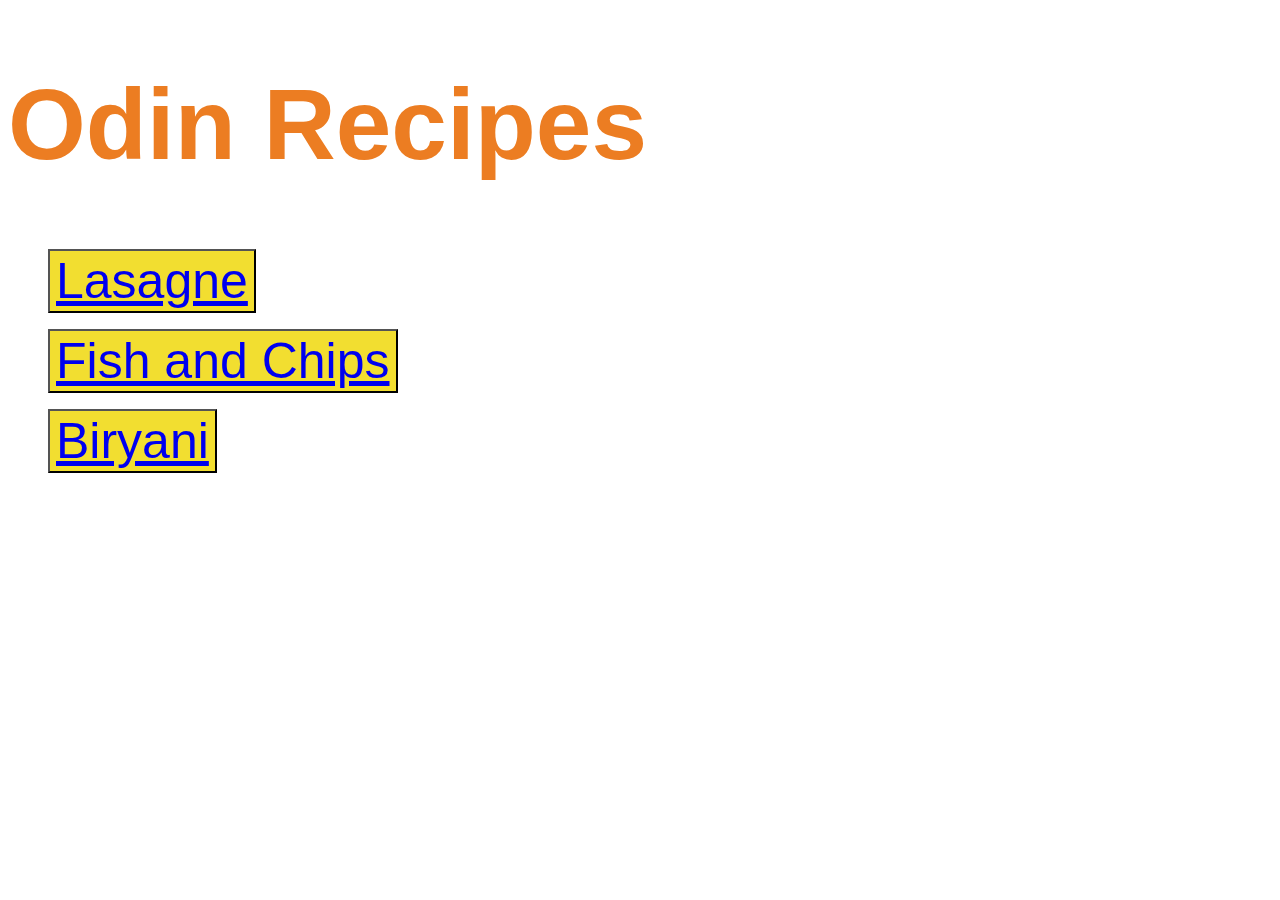
<file: index.html>
<!DOCTYPE html>
<html lang="en">
<head>
    <meta charset="UTF-8">
    <meta http-equiv="X-UA-Compatible" content="IE=edge">
    <meta name="viewport" content="width=device-width, initial-scale=1.0">
    <title>Odin Recipes</title>
    <link rel="stylesheet" href="style.css">
</head>
<body>
    <h1 class="main-header">Odin Recipes</h1>
        <ul>
            <p><button class="button-label"><a href="./pages/lasagne/lasagne.html">Lasagne</a></button></p>

            <p><button class="button-label"><a href="./pages/chips/chips.html">Fish and Chips</a></button></p>

            <p><button class="button-label"><a href="./pages/biryani/biryani.html">Biryani</a></button></p>
        </ul>
</body>
</html>
</file>
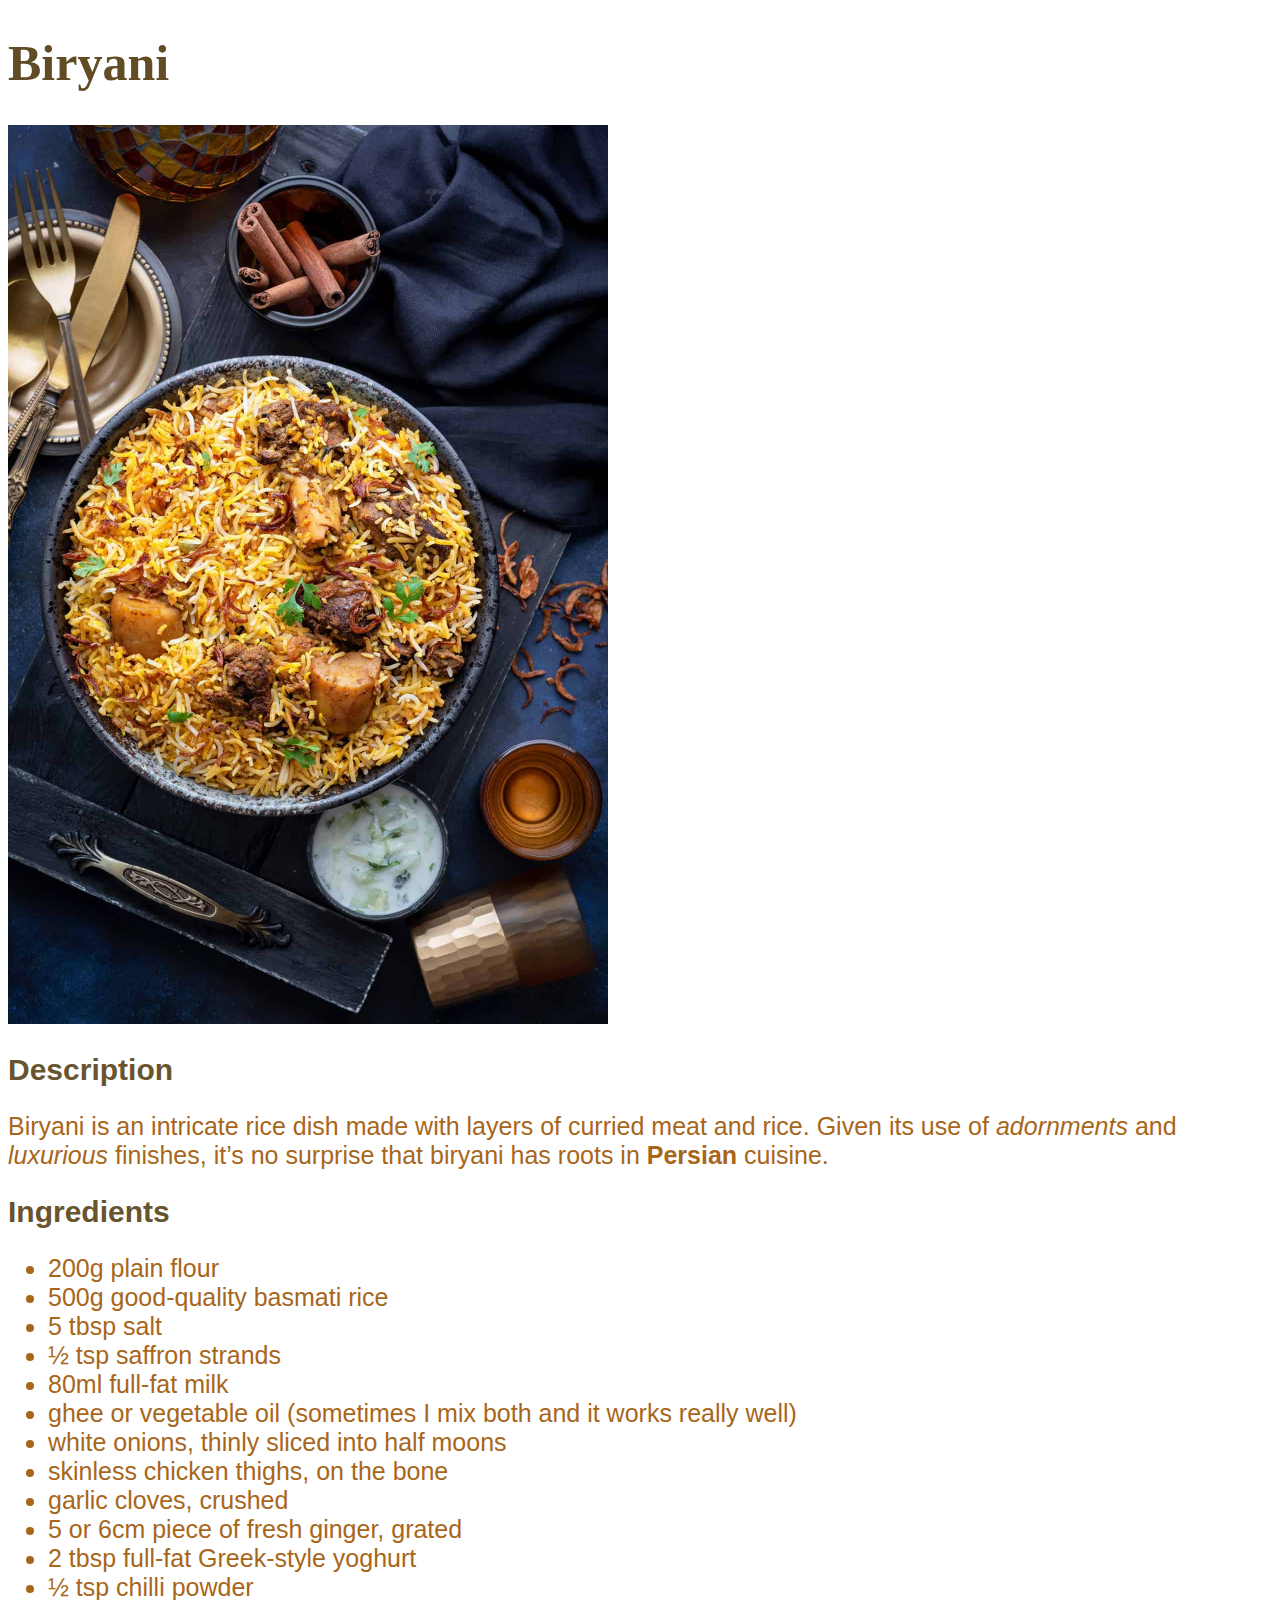
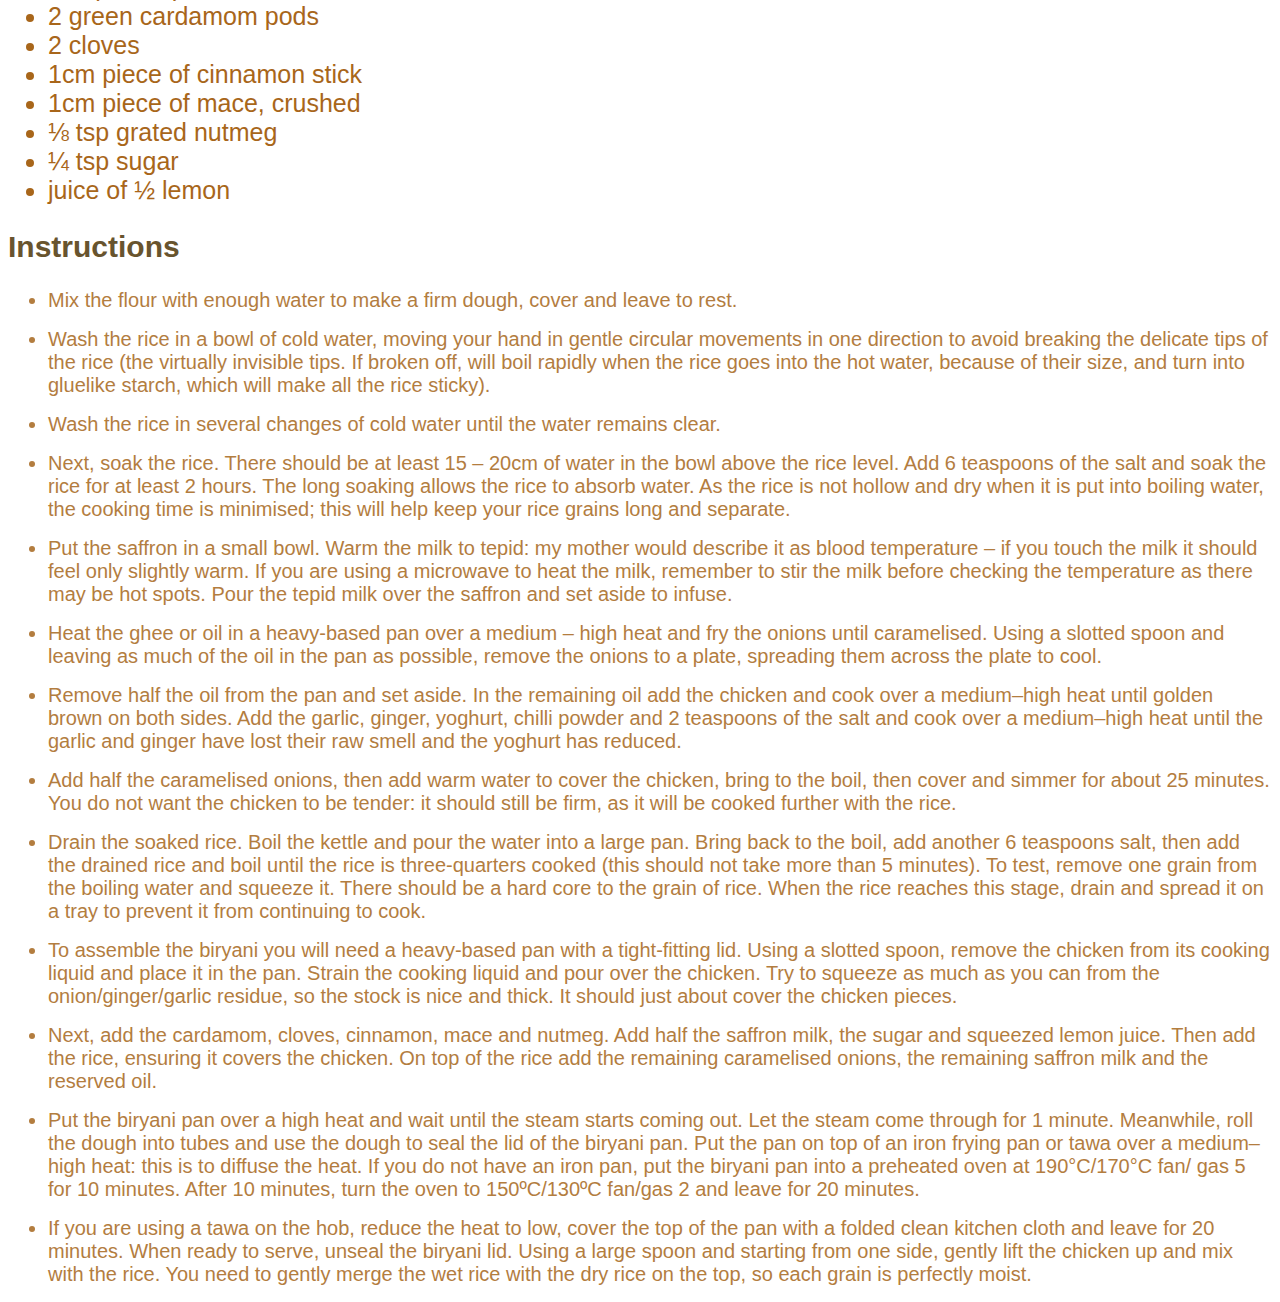
<file: pages/biryani/biryani.html>
<!DOCTYPE html>
<html lang="en">
<head>
    <meta charset="UTF-8">
    <meta http-equiv="X-UA-Compatible" content="IE=edge">
    <meta name="viewport" content="width=device-width, initial-scale=1.0">
    <title>Biryani</title>
    <link rel="stylesheet" href="style.css">
</head>
<body>
    <h1 class="heading">Biryani</h1>

    <img class="main-image" src="../../images/biryani.jpg">

    <h2 class="main-heading">Description</h2>
        <p class="description">Biryani is an intricate rice dish made with layers of curried meat and rice. Given 
            its use of <em>adornments</em>  and <em>luxurious</em> finishes, it’s no surprise that biryani has roots 
            in <strong>Persian</strong> cuisine.</p>

    <h2 class="main-heading">Ingredients</h2>
            <ul>
                <li class="uolist-item">200g plain flour</li>
                <li class="uolist-item">500g good-quality basmati rice</li>
                <li class="uolist-item">5 tbsp salt</li>
                <li class="uolist-item">½ tsp saffron strands</li>
                <li class="uolist-item">80ml full-fat milk</li>
                <li class="uolist-item">ghee or vegetable oil (sometimes I mix both and it works really well)</li>
                <li class="uolist-item">white onions, thinly sliced into half moons</li>
                <li class="uolist-item">skinless chicken thighs, on the bone</li>
                <li class="uolist-item">garlic cloves, crushed</li>
                <li class="uolist-item">5 or 6cm piece of fresh ginger, grated</li>
                <li class="uolist-item">2 tbsp full-fat Greek-style yoghurt</li>
                <li class="uolist-item">½ tsp chilli powder</li>
                <li class="uolist-item">2 green cardamom pods</li>
                <li class="uolist-item">2 cloves</li>
                <li class="uolist-item">1cm piece of cinnamon stick</li>
                <li class="uolist-item">1cm piece of mace, crushed</li>
                <li class="uolist-item">⅛ tsp grated nutmeg</li>
                <li class="uolist-item">¼ tsp sugar</li>
                <li class="uolist-item">juice of ½ lemon</li>
            </ul>

    <h2 class="main-heading">Instructions</h2>
        <ul>
            <p><li class="olist-item">Mix the flour with enough water to make a firm dough, cover and leave to rest.</li></p>
            <p><li class="olist-item">Wash the rice in a bowl of cold water, moving your hand in gentle circular movements 
                in one direction to avoid breaking the delicate tips of the rice (the virtually invisible tips. 
                If broken off, will boil rapidly when the rice goes into the hot water, because of their size, 
                and turn into gluelike starch, which will make all the rice sticky).</li></p> 
            <p><li class="olist-item">Wash the rice in several changes of cold water until the water remains clear.</li></p>
            <p><li class="olist-item">Next, soak the rice. There should be at least 15 – 20cm of water in the bowl above the rice level. 
                Add 6 teaspoons of the salt and soak the rice for at least 2 hours. The long soaking allows the 
                rice to absorb water. As the rice is not hollow and dry when it is put into boiling water, the cooking 
                time is minimised; this will help keep your rice grains long and separate.</li></p>
            <p><li class="olist-item">Put the saffron in a small bowl. Warm the milk to tepid: my mother would describe it as blood 
                temperature – if you touch the milk it should feel only slightly warm. If you are using a microwave 
                to heat the milk, remember to stir the milk before checking the temperature as there may be hot spots.
                Pour the tepid milk over the saffron and set aside to infuse.</li></p>
            <p><li class="olist-item">Heat the ghee or oil in a heavy-based pan over a medium – high heat and fry the onions until caramelised. 
                Using a slotted spoon and leaving as much of the oil in the pan as possible, remove the onions to a plate, 
                spreading them across the plate to cool.</li></p>
            <p><li class="olist-item">Remove half the oil from the pan and set aside. In the remaining oil add the chicken and cook over a 
                medium–high heat until golden brown on both sides. Add the garlic, ginger, yoghurt, chilli powder and 
                2 teaspoons of the salt and cook over a medium–high heat until the garlic and ginger have lost their raw 
                smell and the yoghurt has reduced.</li></p>
            <p><li class="olist-item">Add half the caramelised onions, then add warm water to cover the chicken, bring to the boil, then 
                cover and simmer for about 25 minutes. You do not want the chicken to be tender: it should still be firm, 
                as it will be cooked further with the rice.</li></p>
            <p><li class="olist-item">Drain the soaked rice. Boil the kettle and pour the water into a large pan. Bring back to the boil, 
                add another 6 teaspoons salt, then add the drained rice and boil until the rice is three-quarters cooked 
                (this should not take more than 5 minutes). To test, remove one grain from the boiling water and squeeze 
                it. There should be a hard core to the grain of rice. When the rice reaches this stage, drain and spread it 
                on a tray to prevent it from continuing to cook.</li></p>
            <p><li class="olist-item">To assemble the biryani you will need a heavy-based pan with a tight-fitting lid. Using a slotted spoon, 
                remove the chicken from its cooking liquid and place it in the pan. Strain the cooking liquid and pour over 
                the chicken. Try to squeeze as much as you can from the onion/ginger/garlic residue, so the stock is nice and 
                thick. It should just about cover the chicken pieces. </li></p>
            <p><li class="olist-item">Next, add the cardamom, cloves, cinnamon, mace and nutmeg. Add half the saffron milk, the sugar and squeezed 
                lemon juice. Then add the rice, ensuring it covers the chicken. On top of the rice add the remaining caramelised 
                onions, the remaining saffron milk and the reserved oil.</li></p>
            <p><li class="olist-item">Put the biryani pan over a high heat and wait until the steam starts coming out. Let the steam come through for 
                1 minute. Meanwhile, roll the dough into tubes and use the dough to seal the lid of the biryani pan. Put the pan on 
                top of an iron frying pan or tawa over a medium–high heat: this is to diffuse the heat. If you do not have an iron pan, 
                put the biryani pan into a preheated oven at 190°C/170°C fan/ gas 5 for 10 minutes. After 10 minutes, turn the oven 
                to 150ºC/130ºC fan/gas 2 and leave for 20 minutes.</li></p>
            <p><li class="olist-item">If you are using a tawa on the hob, reduce the heat to low, cover the top of the pan with a folded clean kitchen cloth 
                and leave for 20 minutes. When ready to serve, unseal the biryani lid. Using a large spoon and starting from one side, gently 
                lift the chicken up and mix with the rice. You need to gently merge the wet rice with the dry rice on the top, so each grain is 
                perfectly moist.</li></p>
        </ul>
    
</body>
</html>
</file>
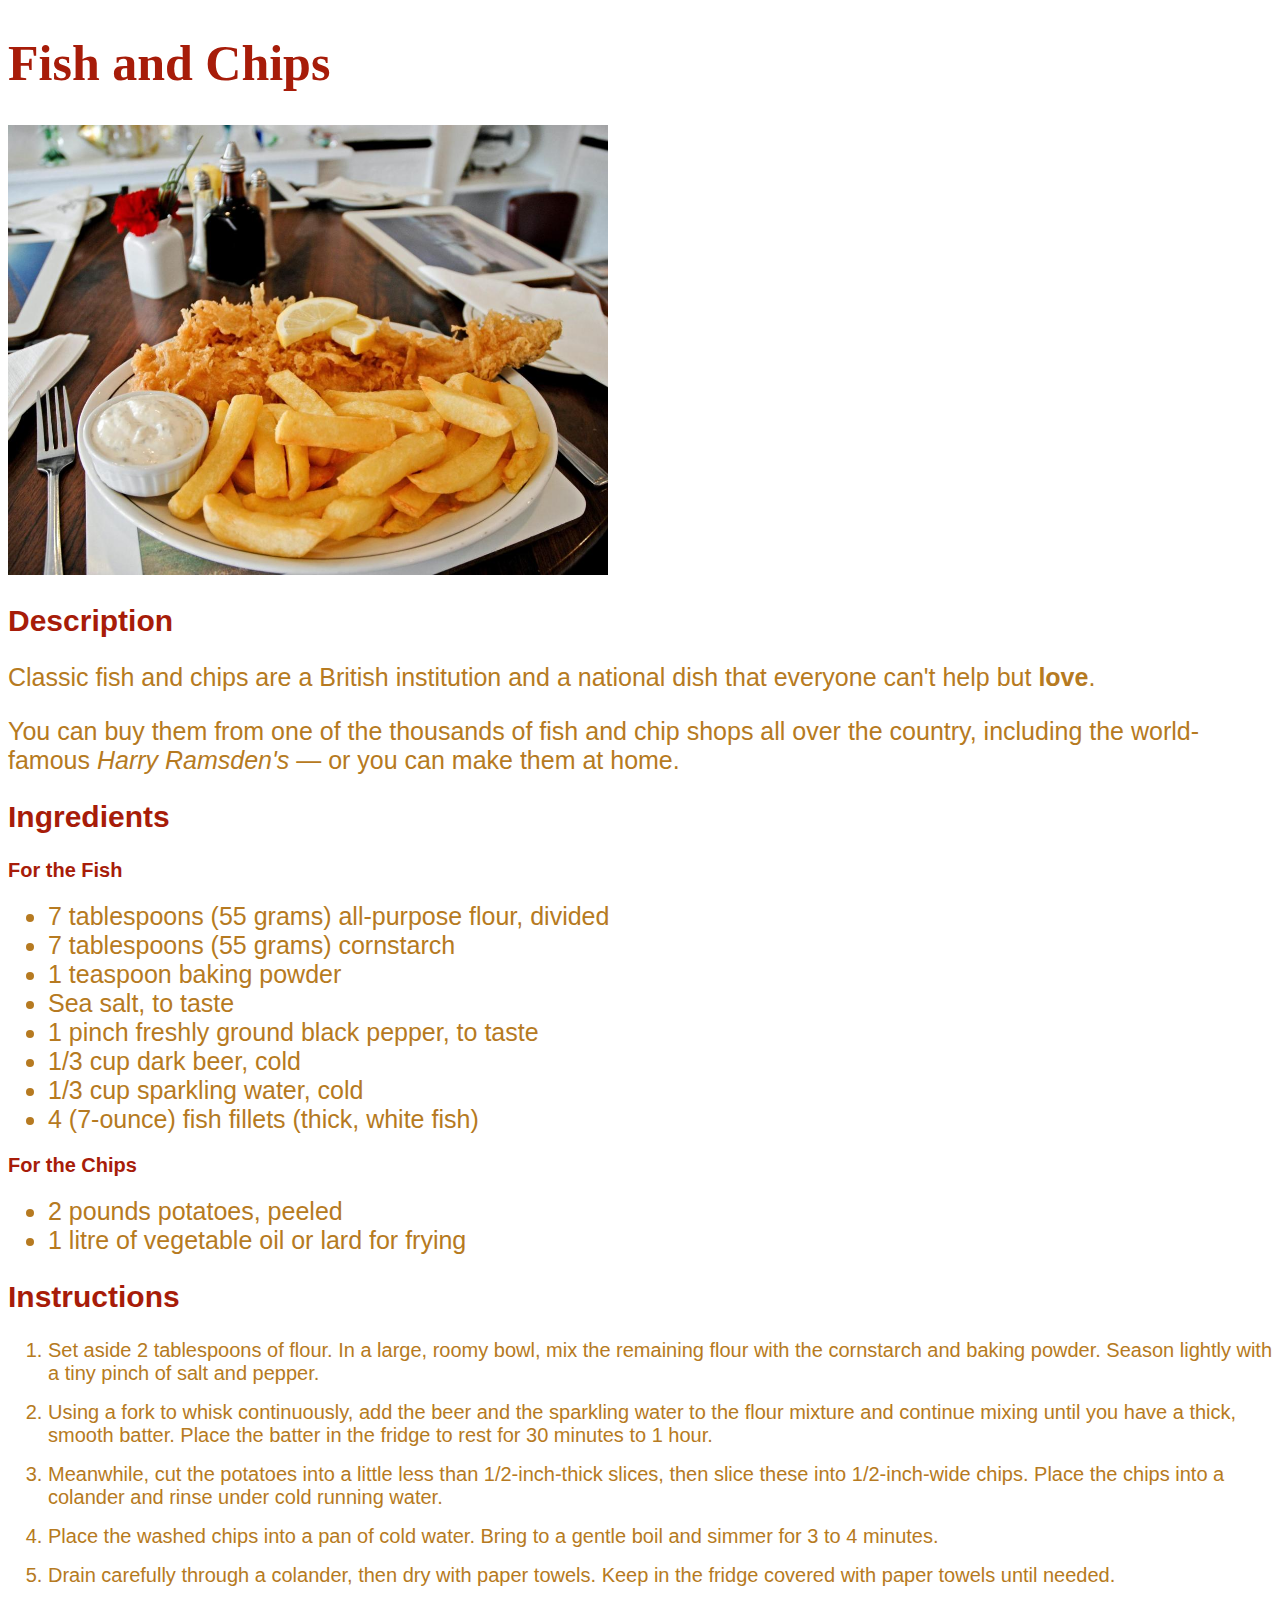
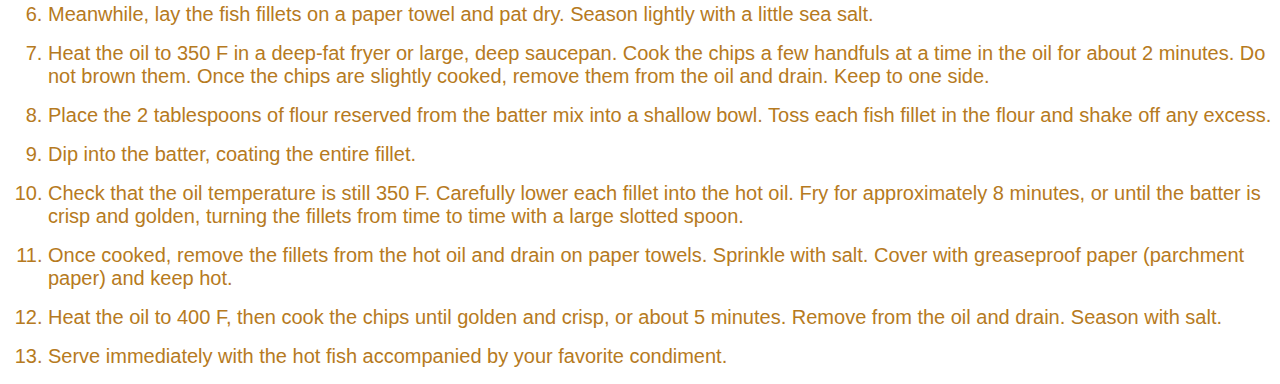
<file: pages/chips/chips.html>
<!DOCTYPE html>
<html lang="en">
<head>
    <meta charset="UTF-8">
    <meta http-equiv="X-UA-Compatible" content="IE=edge">
    <meta name="viewport" content="width=device-width, initial-scale=1.0">
    <title>Fish and Chips</title>
    <link rel="stylesheet" href="style.css">
</head>
<body>
    <h1 class="heading">Fish and Chips</h1>

        <img class="main-image" src="../../images/fish_and_chips.jpg">

    <h2 class="main-heading">Description</h2>
        <div class="description">Classic fish and chips are a British institution and a national dish that everyone 
            can't help but <strong>love</strong>.</div>   

        <p class="description">You can buy them from one of the thousands of fish and chip shops all over the country, 
            including the world-famous <em>Harry Ramsden's</em>  — or you can make them at home.</p>    

     <h2 class="main-heading">Ingredients</h2>
        <h3 class="sub-heading">For the Fish</h3>
            <ul>
                <li class="uolist-item">7 tablespoons (55 grams) all-purpose flour, divided</li>
                <li class="uolist-item">7 tablespoons (55 grams) cornstarch</li>
                <li class="uolist-item">1 teaspoon baking powder</li>
                <li class="uolist-item">Sea salt, to taste</li>
                <li class="uolist-item">1 pinch freshly ground black pepper, to taste</li>
                <li class="uolist-item">1/3 cup dark beer, cold</li>
                <li class="uolist-item">1/3 cup sparkling water, cold</li>
                <li class="uolist-item">4 (7-ounce) fish fillets (thick, white fish)</li>
            </ul>
        <h3 class="sub-heading">For the Chips</h3>    
            <ul>
                <li class="uolist-item">2 pounds potatoes, peeled</li>
                <li class="uolist-item">1 litre of vegetable oil or lard for frying</li>
            </ul>
    <h2 class="main-heading">Instructions</h2>
        <ol>
            <p><li class="olist-item">Set aside 2 tablespoons of flour. In a large, roomy bowl, mix the remaining flour 
                with the cornstarch and baking powder. Season lightly with a tiny pinch of salt and pepper.</li></p>
            <p><li class="olist-item">Using a fork to whisk continuously, add the beer and the sparkling water to the flour 
                mixture and continue mixing until you have a thick, smooth batter. Place the batter in the 
                fridge to rest for 30 minutes to 1 hour.</li></p>
            <p><li class="olist-item">Meanwhile, cut the potatoes into a little less than 1/2-inch-thick slices, then slice 
                these into 1/2-inch-wide chips. Place the chips into a colander and rinse under cold running 
                water.</li></p>
            <p><li class="olist-item">Place the washed chips into a pan of cold water. Bring to a gentle boil and simmer for 
                3 to 4 minutes.</li></p>
            <p><li class="olist-item">Drain carefully through a colander, then dry with paper towels. Keep in the fridge covered 
                with paper towels until needed.</li></p>
            <p><li class="olist-item">Meanwhile, lay the fish fillets on a paper towel and pat dry. Season lightly with a 
                little sea salt.</li></p>
            <p><li class="olist-item">Heat the oil to 350 F in a deep-fat fryer or large, deep saucepan. Cook the chips a 
                few handfuls at a time in the oil for about 2 minutes. Do not brown them. Once the chips are 
                slightly cooked, remove them from the oil and drain. Keep to one side.</li></p>
            <p><li class="olist-item">Place the 2 tablespoons of flour reserved from the batter mix into a shallow bowl. Toss 
                each fish fillet in the flour and shake off any excess.</li></p>
            <p><li class="olist-item">Dip into the batter, coating the entire fillet.</li></p>
            <p><li class="olist-item">Check that the oil temperature is still 350 F. Carefully lower each fillet into the hot oil. 
                Fry for approximately 8 minutes, or until the batter is crisp and golden, turning the fillets 
                from time to time with a large slotted spoon.</li></p>
            <p><li class="olist-item">Once cooked, remove the fillets from the hot oil and drain on paper towels. Sprinkle with 
                salt. Cover with greaseproof paper (parchment paper) and keep hot.</li></p>
            <p><li class="olist-item">Heat the oil to 400 F, then cook the chips until golden and crisp, or about 5 minutes. Remove 
                from the oil and drain. Season with salt.</li></p>
            <p><li class="olist-item">Serve immediately with the hot fish accompanied by your favorite condiment.</li></p>        
        </ol>
    


</body>
</html>
</file>
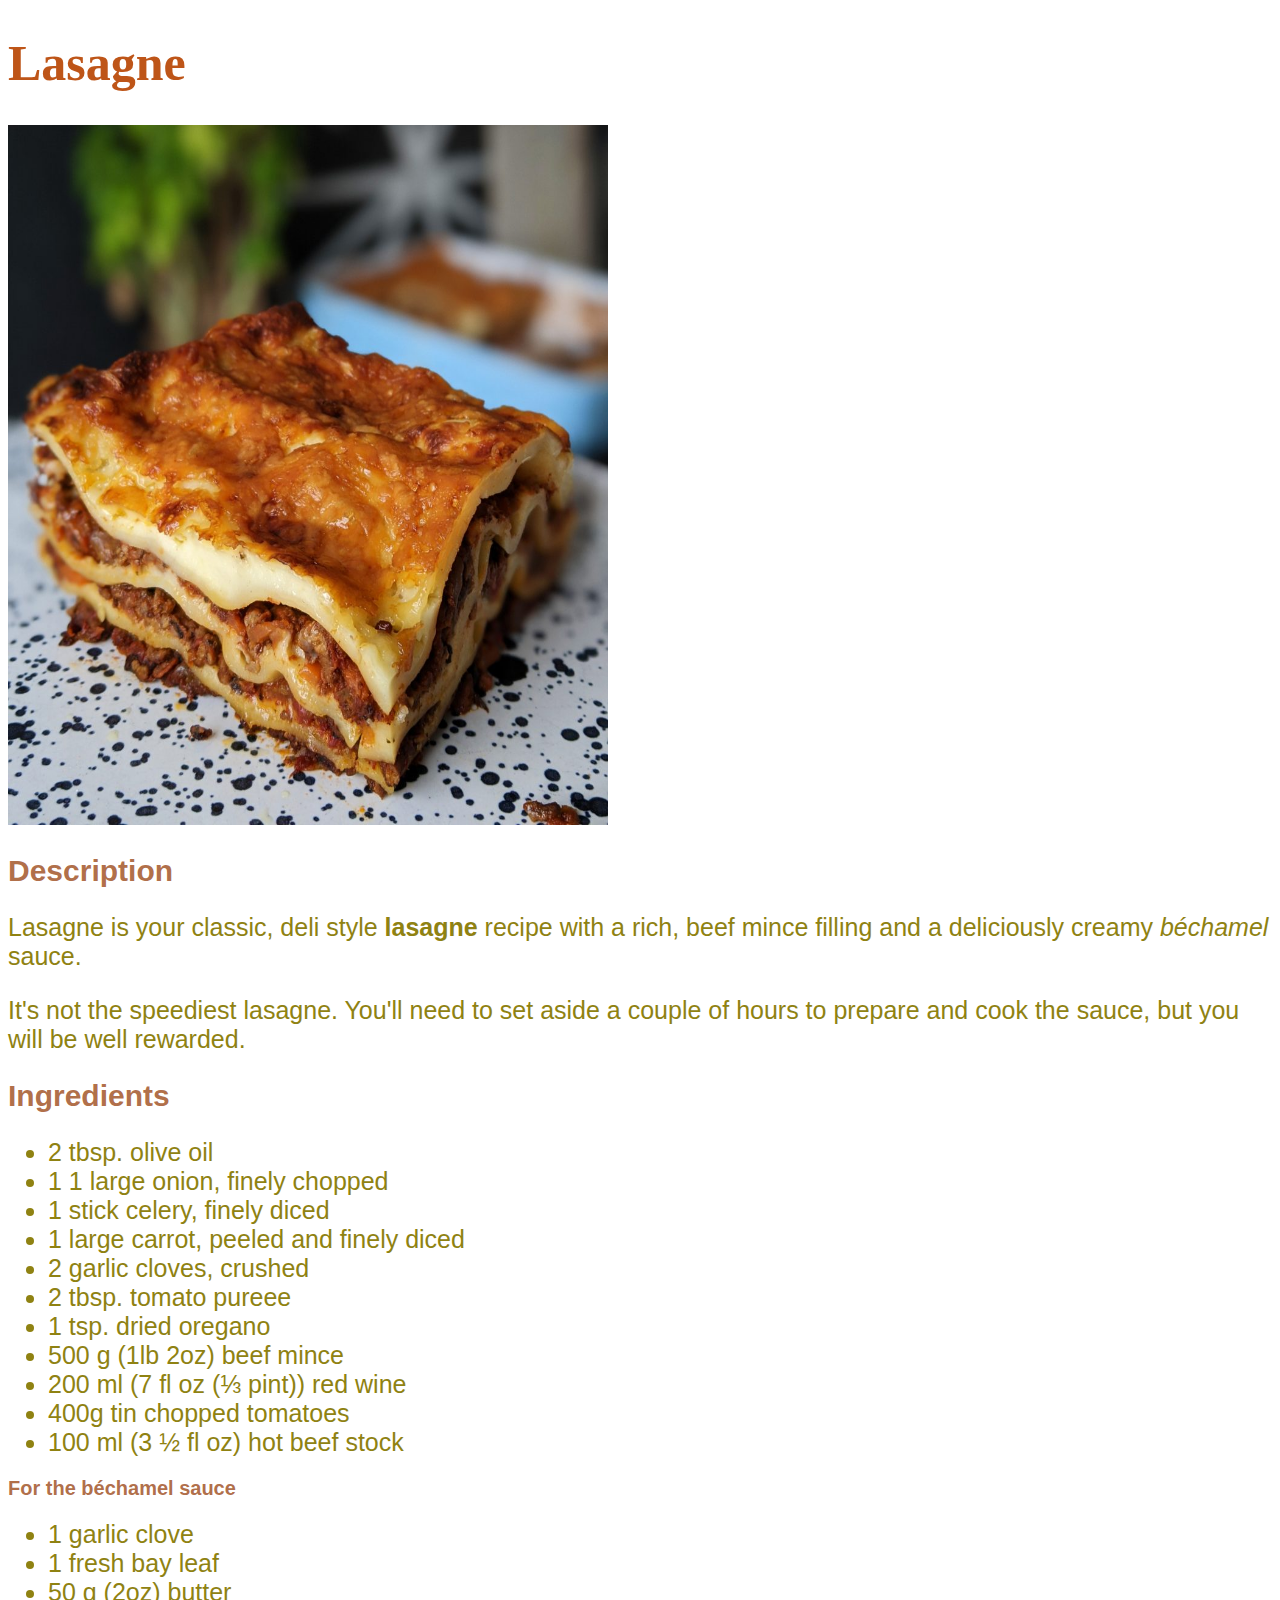
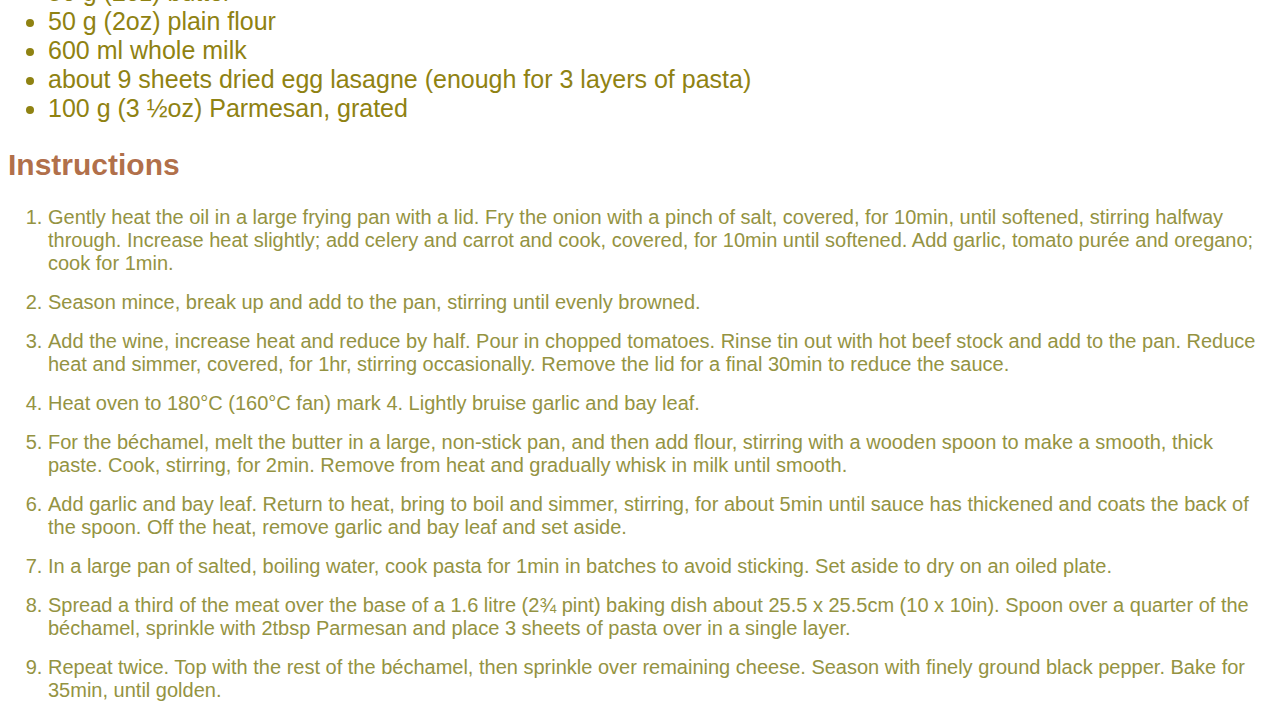
<file: pages/lasagne/lasagne.html>
<!DOCTYPE html>
<html lang="en">
<head>
    <meta charset="UTF-8">
    <meta http-equiv="X-UA-Compatible" content="IE=edge">
    <meta name="viewport" content="width=device-width, initial-scale=1.0">
    <title>Lasagne</title>
    <link rel="stylesheet" href="style.css">
</head>

<body>
    <h1 class="heading">Lasagne</h1>

    <img class="main-image" src="../../images/lasagne.jpg" alt="a picture of delicious lasagne">

     <!-- Lasagne url to retrieve recipe  https://www.goodhousekeeping.com/uk/food/recipes/a544697/classic-lasagne/ -->

    <h2 class="main-heading">Description</h2>
        <div class="description">Lasagne is your classic, deli style <strong>lasagne</strong>  recipe with a rich, 
        beef mince filling and a deliciously creamy <em>béchamel</em> sauce.</div>

        <p class="description"> It's not the speediest lasagne. You'll need to set aside a couple of hours to prepare 
        and cook the sauce, but you will be well rewarded.</p>
    
    <h2 class="main-heading">Ingredients</h2>
        <ul>
            <li class="uolist-item">2 tbsp. olive oil</li>
            <li class="uolist-item">1 1 large onion, finely chopped</li>
            <li class="uolist-item"> 1 stick celery, finely diced</li>
            <li class="uolist-item">1 large carrot, peeled and finely diced</li>
            <li class="uolist-item">2 garlic cloves, crushed</li>
            <li class="uolist-item">2 tbsp. tomato pureee</li>
            <li class="uolist-item">1 tsp. dried oregano</li>
            <li class="uolist-item">500 g (1lb 2oz) beef mince</li>
            <li class="uolist-item">200 ml (7 fl oz (⅓ pint)) red wine</li>
            <li class="uolist-item">400g tin chopped tomatoes</li>
            <li class="uolist-item">100 ml (3 ½ fl oz) hot beef stock</li>
        </ul>
    <h3 class="sub-heading">For the béchamel sauce</h3>
        <ul>
            <li class="uolist-item">1 garlic clove</li>
            <li class="uolist-item">1 fresh bay leaf</li>
            <li class="uolist-item">50 g (2oz) butter</li>
            <li class="uolist-item">50 g (2oz) plain flour</li>
            <li class="uolist-item">600 ml whole milk</li>
            <li class="uolist-item">about 9 sheets dried egg lasagne (enough for 3 layers of pasta)</li>
            <li class="uolist-item">100 g (3 ½oz) Parmesan, grated</li>
        </ul>
    
    <h2 class="main-heading">Instructions</h2>
        <ol>
            <p><li class="olist-item">Gently heat the oil in a large frying pan with a lid. Fry the onion with a pinch of salt, 
                covered, for 10min, until softened, stirring halfway through. Increase heat slightly; 
                add celery and carrot and cook, covered, for 10min until softened. Add garlic, tomato purée
                and oregano; cook for 1min.</li></p>
            <p><li class="olist-item">Season mince, break up and add to the pan, stirring until evenly browned.</li></p>
            <p><li class="olist-item">Add the wine, increase heat and reduce by half. Pour in chopped  tomatoes. Rinse tin out 
                with hot beef stock and add to the pan. Reduce heat and simmer, covered, for 1hr, stirring 
                occasionally. Remove the lid for a final 30min to reduce the sauce.</li></p>
            <p><li class="olist-item">Heat oven to 180°C (160°C fan) mark 4. Lightly bruise garlic and bay leaf.</li></p> 
            <p><li class="olist-item">For the béchamel, melt the butter in a large, non-stick pan, and then add flour, stirring 
                with a wooden spoon to make a smooth, thick paste. Cook, stirring, for 2min. Remove from 
                heat and gradually whisk in milk until smooth. </li></p> 
            <p><li class="olist-item">Add garlic and bay leaf. Return to heat, bring to boil and simmer, stirring, for about 5min until sauce has thickened and coats 
                the back of the spoon. Off the heat, remove garlic and bay leaf and set aside.</li>  </p>  
            <p><li class="olist-item">In a large pan of salted, boiling water, cook pasta for 1min in batches to  avoid sticking. 
                Set aside to dry on an oiled plate.</li></p>
                <p><li class="olist-item">Spread a third of the meat over the base of a 1.6 litre (2¾ pint) baking dish 
                about 25.5 x 25.5cm (10 x 10in). Spoon over a quarter of the béchamel, sprinkle with 
                2tbsp Parmesan and place 3 sheets of pasta over in a single layer.</li></p>
            <p><li class="olist-item">Repeat twice. Top with the rest of the béchamel, then sprinkle over remaining cheese. 
                Season with finely ground black pepper. Bake for 35min, until golden.</li></p> 
        </ol>

</body>
</html>
</file>
<file: style.css>
.main-header {
    color: rgb(236, 125, 34);
    font-size: 100px;
    font-family: 'Lucida Sans', 'Lucida Sans Regular', 'Lucida Grande', 'Lucida Sans Unicode', Geneva, Verdana, sans-serif;
}

.button-label {
    background-color: rgba(240, 218, 24, 0.897);
    
    font-size: 50px;
    font
}
</file>
<file: pages/biryani/style.css>
.main-image {
    height: auto;
    width: 600px;
}

.heading {
    color: rgb(97, 76, 37);
    font-size: 50px;
}

.main-heading,
.sub-heading {
    color: rgb(104, 84, 46);
    font-size: 30px;
    font-family: 'Lucida Sans', 'Lucida Sans Regular', 'Lucida Grande', 'Lucida Sans Unicode', 
    Geneva, Verdana, sans-serif;

}

.sub-heading {
    font-size: 20px;
}

.description {
    color: rgb(168, 102, 26);
    font-size: 25px;
    font-family: 'Lucida Sans', 'Lucida Sans Regular', 'Lucida Grande', 'Lucida Sans Unicode', 
    Geneva, Verdana, sans-serif;
}

.uolist-item {
    color: rgb(168, 102, 26);
    font-size: 25px;
    font-family: 'Lucida Sans', 'Lucida Sans Regular', 'Lucida Grande', 'Lucida Sans Unicode',
    Geneva, Verdana, sans-serif;
}

.olist-item {
    color: rgb(179, 125, 63);
    font-size: 20px;
    font-family: 'Lucida Sans', 'Lucida Sans Regular', 'Lucida Grande', 'Lucida Sans Unicode', 
    Geneva, Verdana, sans-serif;
}
</file>
<file: pages/chips/style.css>
.main-image {
    height: auto;
    width: 600px;
}

.heading {
    color: rgb(167, 28, 9);
    font-size: 50px;
}

.main-heading,
.sub-heading {
    color: rgb(167, 28, 9);
    font-size: 30px;
    font-family: 'Lucida Sans', 'Lucida Sans Regular', 'Lucida Grande', 'Lucida Sans Unicode', 
    Geneva, Verdana, sans-serif;

}

.sub-heading {
    font-size: 20px;
}

.description {
    color: rgb(182, 122, 33);
    font-size: 25px;
    font-family: 'Lucida Sans', 'Lucida Sans Regular', 'Lucida Grande', 'Lucida Sans Unicode', 
    Geneva, Verdana, sans-serif;
}

.uolist-item {
    color: rgb(182, 122, 33);
    font-size: 25px;
    font-family: 'Lucida Sans', 'Lucida Sans Regular', 'Lucida Grande', 'Lucida Sans Unicode',
    Geneva, Verdana, sans-serif;
}

.olist-item {
    color: rgb(182, 122, 33);
    font-size: 20px;
    font-family: 'Lucida Sans', 'Lucida Sans Regular', 'Lucida Grande', 'Lucida Sans Unicode', 
    Geneva, Verdana, sans-serif;
}
</file>
<file: pages/lasagne/style.css>
.main-image {
    height: 700px;
    width: 600px;
}

.heading {
    color: rgb(190, 85, 24);
    font-size: 50px;
}

.main-heading,
.sub-heading {
    color: rgba(151, 65, 14, 0.767);
    font-size: 30px;
    font-family: 'Lucida Sans', 'Lucida Sans Regular', 'Lucida Grande', 'Lucida Sans Unicode', 
    Geneva, Verdana, sans-serif;

}

.sub-heading {
    font-size: 20px;
}

.description {
    color: rgb(143, 130, 18);
    font-size: 25px;
    font-family: 'Lucida Sans', 'Lucida Sans Regular', 'Lucida Grande', 'Lucida Sans Unicode', 
    Geneva, Verdana, sans-serif;
}

.uolist-item {
    color: rgb(143, 130, 18);
    font-size: 25px;
    font-family: 'Lucida Sans', 'Lucida Sans Regular', 'Lucida Grande', 'Lucida Sans Unicode',
    Geneva, Verdana, sans-serif;
}

.olist-item {
    color: rgb(148, 147, 66);
    font-size: 20px;
    font-family: 'Lucida Sans', 'Lucida Sans Regular', 'Lucida Grande', 'Lucida Sans Unicode', 
    Geneva, Verdana, sans-serif;
}
</file>
